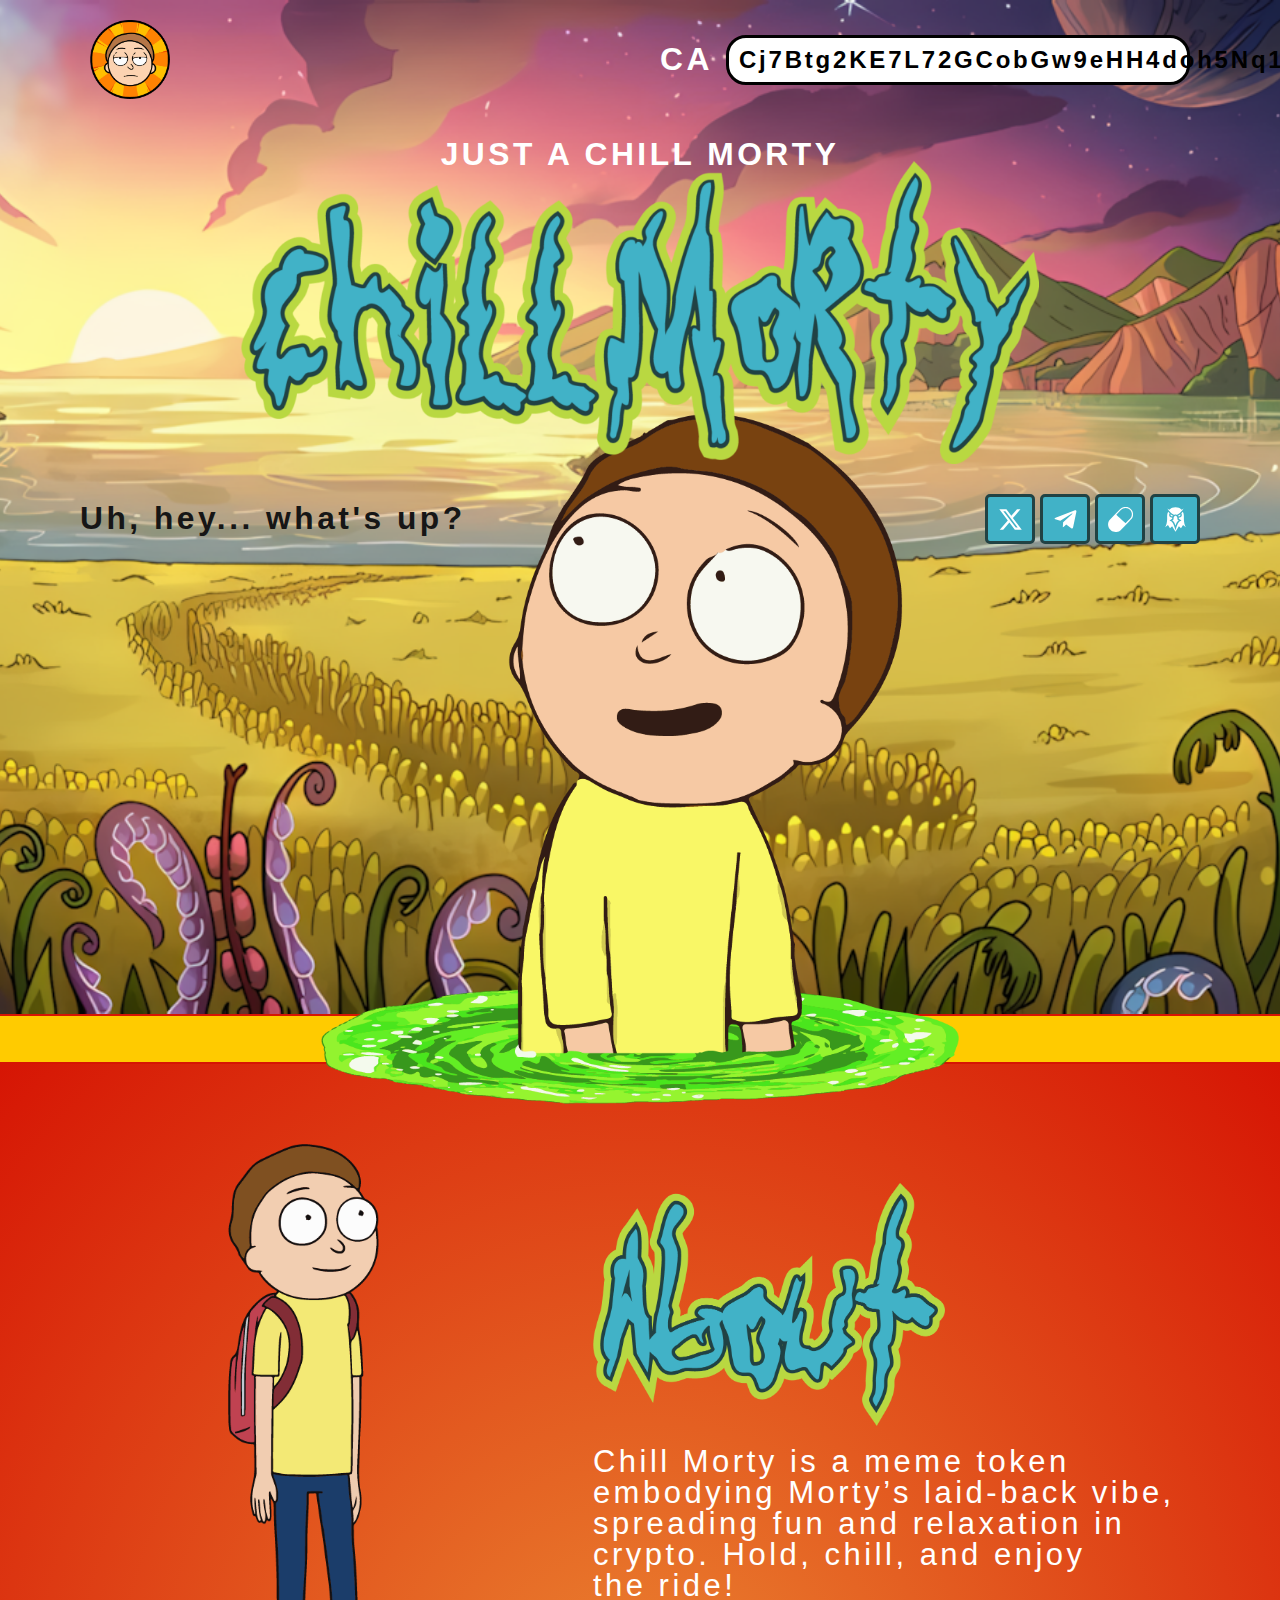
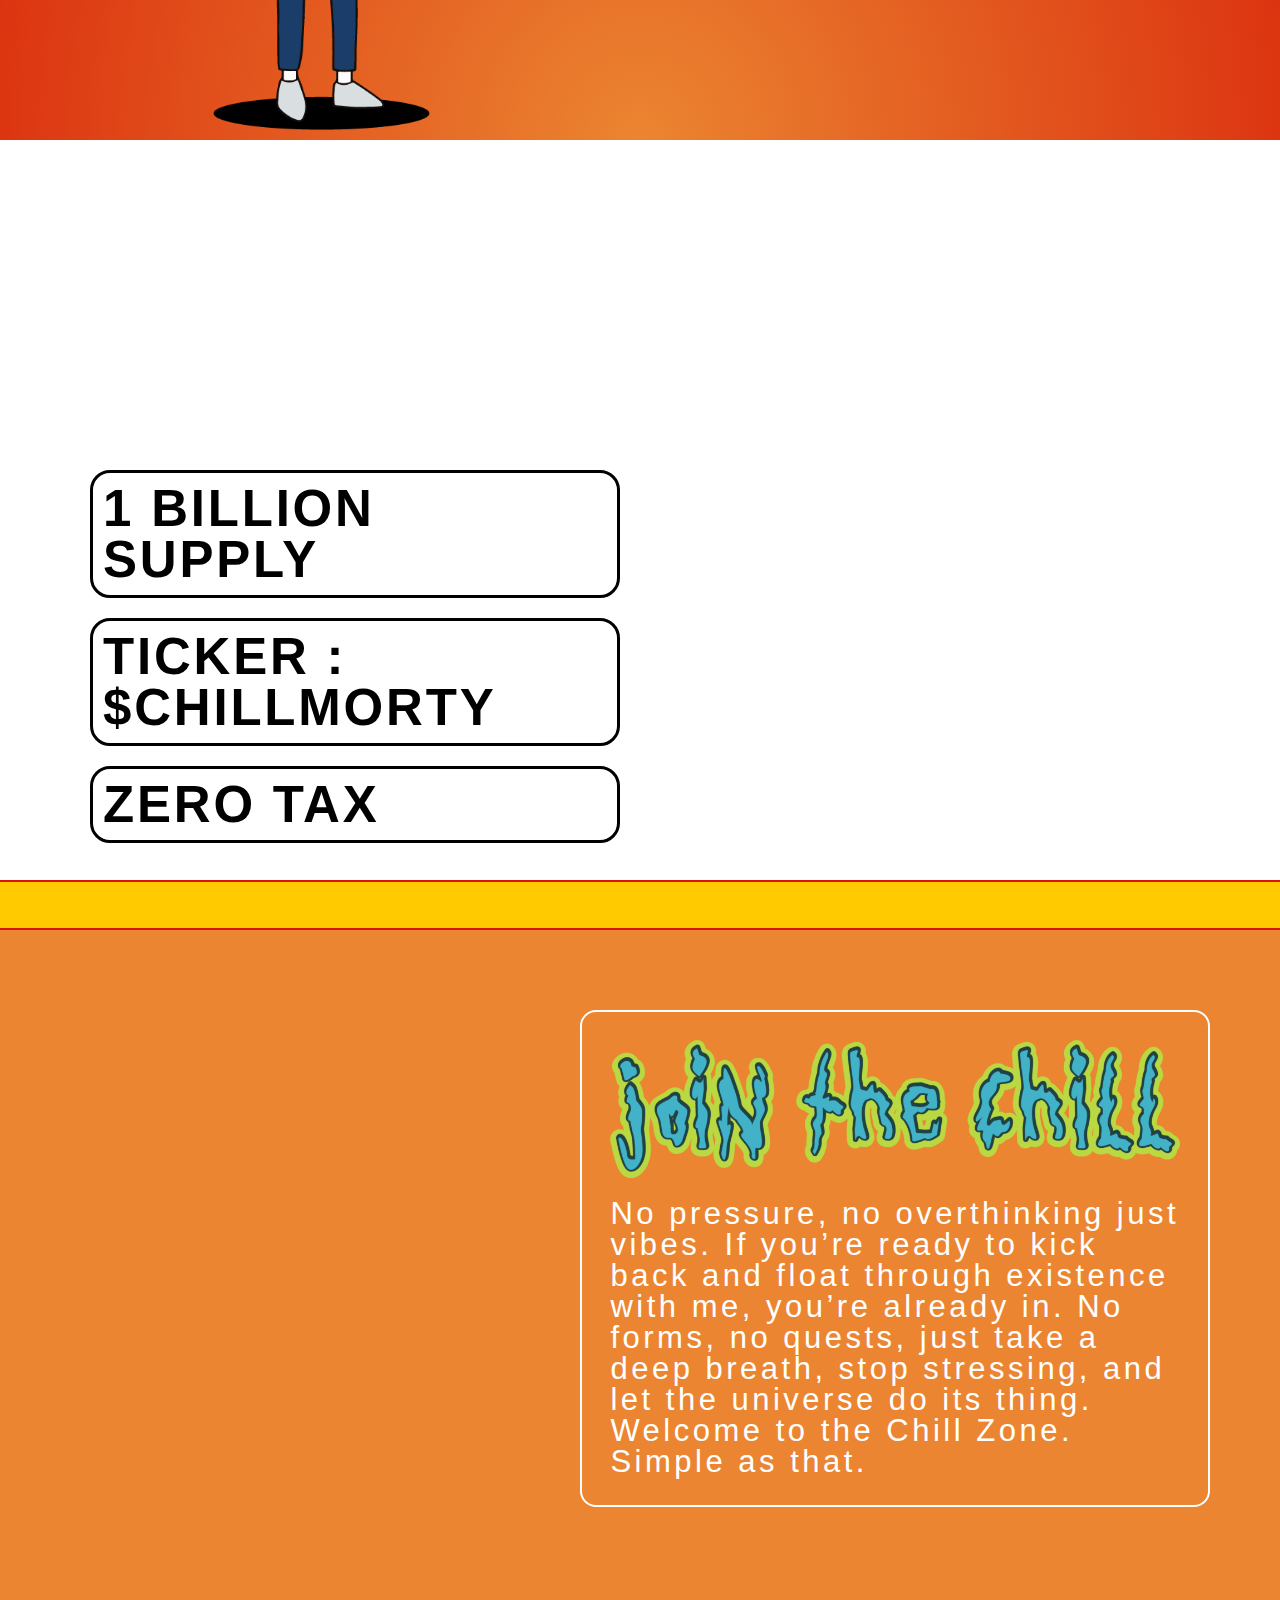
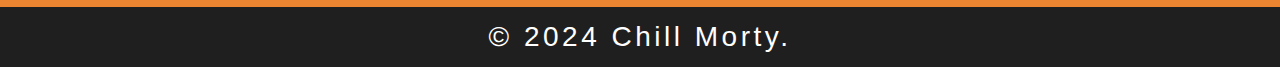
<file: index.html>
<!DOCTYPE html>
<html lang="en-US">
<head>
	<meta charset="UTF-8">
			<title>Chill Morty</title>
		<meta name="viewport" content="width=device-width, initial-scale=1" />
<meta name='robots' content='max-image-preview:large' />
	<style>img:is([sizes="auto" i], [sizes^="auto," i]) { contain-intrinsic-size: 3000px 1500px }</style>
	<title>Chill Morty</title>
<link rel="alternate" type="application/rss+xml" title="Chill Morty &raquo; Feed" href="index.php/feed/index.html" />
<link rel="alternate" type="application/rss+xml" title="Chill Morty &raquo; Comments Feed" href="index.php/comments/feed/index.html" />
<script>
window._wpemojiSettings = {"baseUrl":"https:\/\/s.w.org\/images\/core\/emoji\/15.0.3\/72x72\/","ext":".png","svgUrl":"https:\/\/s.w.org\/images\/core\/emoji\/15.0.3\/svg\/","svgExt":".svg","source":{"concatemoji":"https:\/\/chillmorty.fun\/wp-includes\/js\/wp-emoji-release.min.js?ver=6.7.1"}};
/*! This file is auto-generated */
!function(i,n){var o,s,e;function c(e){try{var t={supportTests:e,timestamp:(new Date).valueOf()};sessionStorage.setItem(o,JSON.stringify(t))}catch(e){}}function p(e,t,n){e.clearRect(0,0,e.canvas.width,e.canvas.height),e.fillText(t,0,0);var t=new Uint32Array(e.getImageData(0,0,e.canvas.width,e.canvas.height).data),r=(e.clearRect(0,0,e.canvas.width,e.canvas.height),e.fillText(n,0,0),new Uint32Array(e.getImageData(0,0,e.canvas.width,e.canvas.height).data));return t.every(function(e,t){return e===r[t]})}function u(e,t,n){switch(t){case"flag":return n(e,"\ud83c\udff3\ufe0f\u200d\u26a7\ufe0f","\ud83c\udff3\ufe0f\u200b\u26a7\ufe0f")?!1:!n(e,"\ud83c\uddfa\ud83c\uddf3","\ud83c\uddfa\u200b\ud83c\uddf3")&&!n(e,"\ud83c\udff4\udb40\udc67\udb40\udc62\udb40\udc65\udb40\udc6e\udb40\udc67\udb40\udc7f","\ud83c\udff4\u200b\udb40\udc67\u200b\udb40\udc62\u200b\udb40\udc65\u200b\udb40\udc6e\u200b\udb40\udc67\u200b\udb40\udc7f");case"emoji":return!n(e,"\ud83d\udc26\u200d\u2b1b","\ud83d\udc26\u200b\u2b1b")}return!1}function f(e,t,n){var r="undefined"!=typeof WorkerGlobalScope&&self instanceof WorkerGlobalScope?new OffscreenCanvas(300,150):i.createElement("canvas"),a=r.getContext("2d",{willReadFrequently:!0}),o=(a.textBaseline="top",a.font="600 32px Arial",{});return e.forEach(function(e){o[e]=t(a,e,n)}),o}function t(e){var t=i.createElement("script");t.src=e,t.defer=!0,i.head.appendChild(t)}"undefined"!=typeof Promise&&(o="wpEmojiSettingsSupports",s=["flag","emoji"],n.supports={everything:!0,everythingExceptFlag:!0},e=new Promise(function(e){i.addEventListener("DOMContentLoaded",e,{once:!0})}),new Promise(function(t){var n=function(){try{var e=JSON.parse(sessionStorage.getItem(o));if("object"==typeof e&&"number"==typeof e.timestamp&&(new Date).valueOf()<e.timestamp+604800&&"object"==typeof e.supportTests)return e.supportTests}catch(e){}return null}();if(!n){if("undefined"!=typeof Worker&&"undefined"!=typeof OffscreenCanvas&&"undefined"!=typeof URL&&URL.createObjectURL&&"undefined"!=typeof Blob)try{var e="postMessage("+f.toString()+"("+[JSON.stringify(s),u.toString(),p.toString()].join(",")+"));",r=new Blob([e],{type:"text/javascript"}),a=new Worker(URL.createObjectURL(r),{name:"wpTestEmojiSupports"});return void(a.onmessage=function(e){c(n=e.data),a.terminate(),t(n)})}catch(e){}c(n=f(s,u,p))}t(n)}).then(function(e){for(var t in e)n.supports[t]=e[t],n.supports.everything=n.supports.everything&&n.supports[t],"flag"!==t&&(n.supports.everythingExceptFlag=n.supports.everythingExceptFlag&&n.supports[t]);n.supports.everythingExceptFlag=n.supports.everythingExceptFlag&&!n.supports.flag,n.DOMReady=!1,n.readyCallback=function(){n.DOMReady=!0}}).then(function(){return e}).then(function(){var e;n.supports.everything||(n.readyCallback(),(e=n.source||{}).concatemoji?t(e.concatemoji):e.wpemoji&&e.twemoji&&(t(e.twemoji),t(e.wpemoji)))}))}((window,document),window._wpemojiSettings);
</script>
<style id='wp-emoji-styles-inline-css'>

	img.wp-smiley, img.emoji {
		display: inline !important;
		border: none !important;
		box-shadow: none !important;
		height: 1em !important;
		width: 1em !important;
		margin: 0 0.07em !important;
		vertical-align: -0.1em !important;
		background: none !important;
		padding: 0 !important;
	}
</style>
<style id='wp-block-library-inline-css'>
:root{--wp-admin-theme-color:#007cba;--wp-admin-theme-color--rgb:0,124,186;--wp-admin-theme-color-darker-10:#006ba1;--wp-admin-theme-color-darker-10--rgb:0,107,161;--wp-admin-theme-color-darker-20:#005a87;--wp-admin-theme-color-darker-20--rgb:0,90,135;--wp-admin-border-width-focus:2px;--wp-block-synced-color:#7a00df;--wp-block-synced-color--rgb:122,0,223;--wp-bound-block-color:var(--wp-block-synced-color)}@media (min-resolution:192dpi){:root{--wp-admin-border-width-focus:1.5px}}.wp-element-button{cursor:pointer}:root{--wp--preset--font-size--normal:16px;--wp--preset--font-size--huge:42px}:root .has-very-light-gray-background-color{background-color:#eee}:root .has-very-dark-gray-background-color{background-color:#313131}:root .has-very-light-gray-color{color:#eee}:root .has-very-dark-gray-color{color:#313131}:root .has-vivid-green-cyan-to-vivid-cyan-blue-gradient-background{background:linear-gradient(135deg,#00d084,#0693e3)}:root .has-purple-crush-gradient-background{background:linear-gradient(135deg,#34e2e4,#4721fb 50%,#ab1dfe)}:root .has-hazy-dawn-gradient-background{background:linear-gradient(135deg,#faaca8,#dad0ec)}:root .has-subdued-olive-gradient-background{background:linear-gradient(135deg,#fafae1,#67a671)}:root .has-atomic-cream-gradient-background{background:linear-gradient(135deg,#fdd79a,#004a59)}:root .has-nightshade-gradient-background{background:linear-gradient(135deg,#330968,#31cdcf)}:root .has-midnight-gradient-background{background:linear-gradient(135deg,#020381,#2874fc)}.has-regular-font-size{font-size:1em}.has-larger-font-size{font-size:2.625em}.has-normal-font-size{font-size:var(--wp--preset--font-size--normal)}.has-huge-font-size{font-size:var(--wp--preset--font-size--huge)}.has-text-align-center{text-align:center}.has-text-align-left{text-align:left}.has-text-align-right{text-align:right}#end-resizable-editor-section{display:none}.aligncenter{clear:both}.items-justified-left{justify-content:flex-start}.items-justified-center{justify-content:center}.items-justified-right{justify-content:flex-end}.items-justified-space-between{justify-content:space-between}.screen-reader-text{border:0;clip:rect(1px,1px,1px,1px);clip-path:inset(50%);height:1px;margin:-1px;overflow:hidden;padding:0;position:absolute;width:1px;word-wrap:normal!important}.screen-reader-text:focus{background-color:#ddd;clip:auto!important;clip-path:none;color:#444;display:block;font-size:1em;height:auto;left:5px;line-height:normal;padding:15px 23px 14px;text-decoration:none;top:5px;width:auto;z-index:100000}html :where(.has-border-color){border-style:solid}html :where([style*=border-top-color]){border-top-style:solid}html :where([style*=border-right-color]){border-right-style:solid}html :where([style*=border-bottom-color]){border-bottom-style:solid}html :where([style*=border-left-color]){border-left-style:solid}html :where([style*=border-width]){border-style:solid}html :where([style*=border-top-width]){border-top-style:solid}html :where([style*=border-right-width]){border-right-style:solid}html :where([style*=border-bottom-width]){border-bottom-style:solid}html :where([style*=border-left-width]){border-left-style:solid}html :where(img[class*=wp-image-]){height:auto;max-width:100%}:where(figure){margin:0 0 1em}html :where(.is-position-sticky){--wp-admin--admin-bar--position-offset:var(--wp-admin--admin-bar--height,0px)}@media screen and (max-width:600px){html :where(.is-position-sticky){--wp-admin--admin-bar--position-offset:0px}}
</style>
<style id='global-styles-inline-css'>
:root{--wp--preset--aspect-ratio--square: 1;--wp--preset--aspect-ratio--4-3: 4/3;--wp--preset--aspect-ratio--3-4: 3/4;--wp--preset--aspect-ratio--3-2: 3/2;--wp--preset--aspect-ratio--2-3: 2/3;--wp--preset--aspect-ratio--16-9: 16/9;--wp--preset--aspect-ratio--9-16: 9/16;--wp--preset--color--black: #000000;--wp--preset--color--cyan-bluish-gray: #abb8c3;--wp--preset--color--white: #ffffff;--wp--preset--color--pale-pink: #f78da7;--wp--preset--color--vivid-red: #cf2e2e;--wp--preset--color--luminous-vivid-orange: #ff6900;--wp--preset--color--luminous-vivid-amber: #fcb900;--wp--preset--color--light-green-cyan: #7bdcb5;--wp--preset--color--vivid-green-cyan: #00d084;--wp--preset--color--pale-cyan-blue: #8ed1fc;--wp--preset--color--vivid-cyan-blue: #0693e3;--wp--preset--color--vivid-purple: #9b51e0;--wp--preset--color--base: #FFFFFF;--wp--preset--color--contrast: #111111;--wp--preset--color--accent-1: #FFEE58;--wp--preset--color--accent-2: #F6CFF4;--wp--preset--color--accent-3: #503AA8;--wp--preset--color--accent-4: #686868;--wp--preset--color--accent-5: #FBFAF3;--wp--preset--color--accent-6: color-mix(in srgb, currentColor 20%, transparent);--wp--preset--gradient--vivid-cyan-blue-to-vivid-purple: linear-gradient(135deg,rgba(6,147,227,1) 0%,rgb(155,81,224) 100%);--wp--preset--gradient--light-green-cyan-to-vivid-green-cyan: linear-gradient(135deg,rgb(122,220,180) 0%,rgb(0,208,130) 100%);--wp--preset--gradient--luminous-vivid-amber-to-luminous-vivid-orange: linear-gradient(135deg,rgba(252,185,0,1) 0%,rgba(255,105,0,1) 100%);--wp--preset--gradient--luminous-vivid-orange-to-vivid-red: linear-gradient(135deg,rgba(255,105,0,1) 0%,rgb(207,46,46) 100%);--wp--preset--gradient--very-light-gray-to-cyan-bluish-gray: linear-gradient(135deg,rgb(238,238,238) 0%,rgb(169,184,195) 100%);--wp--preset--gradient--cool-to-warm-spectrum: linear-gradient(135deg,rgb(74,234,220) 0%,rgb(151,120,209) 20%,rgb(207,42,186) 40%,rgb(238,44,130) 60%,rgb(251,105,98) 80%,rgb(254,248,76) 100%);--wp--preset--gradient--blush-light-purple: linear-gradient(135deg,rgb(255,206,236) 0%,rgb(152,150,240) 100%);--wp--preset--gradient--blush-bordeaux: linear-gradient(135deg,rgb(254,205,165) 0%,rgb(254,45,45) 50%,rgb(107,0,62) 100%);--wp--preset--gradient--luminous-dusk: linear-gradient(135deg,rgb(255,203,112) 0%,rgb(199,81,192) 50%,rgb(65,88,208) 100%);--wp--preset--gradient--pale-ocean: linear-gradient(135deg,rgb(255,245,203) 0%,rgb(182,227,212) 50%,rgb(51,167,181) 100%);--wp--preset--gradient--electric-grass: linear-gradient(135deg,rgb(202,248,128) 0%,rgb(113,206,126) 100%);--wp--preset--gradient--midnight: linear-gradient(135deg,rgb(2,3,129) 0%,rgb(40,116,252) 100%);--wp--preset--font-size--small: 0.875rem;--wp--preset--font-size--medium: clamp(1rem, 1rem + ((1vw - 0.2rem) * 0.196), 1.125rem);--wp--preset--font-size--large: clamp(1.125rem, 1.125rem + ((1vw - 0.2rem) * 0.392), 1.375rem);--wp--preset--font-size--x-large: clamp(1.75rem, 1.75rem + ((1vw - 0.2rem) * 0.392), 2rem);--wp--preset--font-size--xx-large: clamp(2.15rem, 2.15rem + ((1vw - 0.2rem) * 1.333), 3rem);--wp--preset--font-family--manrope: Manrope, sans-serif;--wp--preset--font-family--fira-code: "Fira Code", monospace;--wp--preset--spacing--20: 10px;--wp--preset--spacing--30: 20px;--wp--preset--spacing--40: 30px;--wp--preset--spacing--50: clamp(30px, 5vw, 50px);--wp--preset--spacing--60: clamp(30px, 7vw, 70px);--wp--preset--spacing--70: clamp(50px, 7vw, 90px);--wp--preset--spacing--80: clamp(70px, 10vw, 140px);--wp--preset--shadow--natural: 6px 6px 9px rgba(0, 0, 0, 0.2);--wp--preset--shadow--deep: 12px 12px 50px rgba(0, 0, 0, 0.4);--wp--preset--shadow--sharp: 6px 6px 0px rgba(0, 0, 0, 0.2);--wp--preset--shadow--outlined: 6px 6px 0px -3px rgba(255, 255, 255, 1), 6px 6px rgba(0, 0, 0, 1);--wp--preset--shadow--crisp: 6px 6px 0px rgba(0, 0, 0, 1);}:root { --wp--style--global--content-size: 645px;--wp--style--global--wide-size: 1340px; }:where(body) { margin: 0; }.wp-site-blocks { padding-top: var(--wp--style--root--padding-top); padding-bottom: var(--wp--style--root--padding-bottom); }.has-global-padding { padding-right: var(--wp--style--root--padding-right); padding-left: var(--wp--style--root--padding-left); }.has-global-padding > .alignfull { margin-right: calc(var(--wp--style--root--padding-right) * -1); margin-left: calc(var(--wp--style--root--padding-left) * -1); }.has-global-padding :where(:not(.alignfull.is-layout-flow) > .has-global-padding:not(.wp-block-block, .alignfull)) { padding-right: 0; padding-left: 0; }.has-global-padding :where(:not(.alignfull.is-layout-flow) > .has-global-padding:not(.wp-block-block, .alignfull)) > .alignfull { margin-left: 0; margin-right: 0; }.wp-site-blocks > .alignleft { float: left; margin-right: 2em; }.wp-site-blocks > .alignright { float: right; margin-left: 2em; }.wp-site-blocks > .aligncenter { justify-content: center; margin-left: auto; margin-right: auto; }:where(.wp-site-blocks) > * { margin-block-start: 1.2rem; margin-block-end: 0; }:where(.wp-site-blocks) > :first-child { margin-block-start: 0; }:where(.wp-site-blocks) > :last-child { margin-block-end: 0; }:root { --wp--style--block-gap: 1.2rem; }:root :where(.is-layout-flow) > :first-child{margin-block-start: 0;}:root :where(.is-layout-flow) > :last-child{margin-block-end: 0;}:root :where(.is-layout-flow) > *{margin-block-start: 1.2rem;margin-block-end: 0;}:root :where(.is-layout-constrained) > :first-child{margin-block-start: 0;}:root :where(.is-layout-constrained) > :last-child{margin-block-end: 0;}:root :where(.is-layout-constrained) > *{margin-block-start: 1.2rem;margin-block-end: 0;}:root :where(.is-layout-flex){gap: 1.2rem;}:root :where(.is-layout-grid){gap: 1.2rem;}.is-layout-flow > .alignleft{float: left;margin-inline-start: 0;margin-inline-end: 2em;}.is-layout-flow > .alignright{float: right;margin-inline-start: 2em;margin-inline-end: 0;}.is-layout-flow > .aligncenter{margin-left: auto !important;margin-right: auto !important;}.is-layout-constrained > .alignleft{float: left;margin-inline-start: 0;margin-inline-end: 2em;}.is-layout-constrained > .alignright{float: right;margin-inline-start: 2em;margin-inline-end: 0;}.is-layout-constrained > .aligncenter{margin-left: auto !important;margin-right: auto !important;}.is-layout-constrained > :where(:not(.alignleft):not(.alignright):not(.alignfull)){max-width: var(--wp--style--global--content-size);margin-left: auto !important;margin-right: auto !important;}.is-layout-constrained > .alignwide{max-width: var(--wp--style--global--wide-size);}body .is-layout-flex{display: flex;}.is-layout-flex{flex-wrap: wrap;align-items: center;}.is-layout-flex > :is(*, div){margin: 0;}body .is-layout-grid{display: grid;}.is-layout-grid > :is(*, div){margin: 0;}body{background-color: var(--wp--preset--color--base);color: var(--wp--preset--color--contrast);font-family: var(--wp--preset--font-family--manrope);font-size: var(--wp--preset--font-size--large);font-weight: 300;letter-spacing: -0.1px;line-height: 1.4;--wp--style--root--padding-top: 0px;--wp--style--root--padding-right: var(--wp--preset--spacing--50);--wp--style--root--padding-bottom: 0px;--wp--style--root--padding-left: var(--wp--preset--spacing--50);}a:where(:not(.wp-element-button)){color: currentColor;text-decoration: underline;}:root :where(a:where(:not(.wp-element-button)):hover){text-decoration: none;}h1, h2, h3, h4, h5, h6{font-weight: 400;letter-spacing: -0.1px;line-height: 1.125;}h1{font-size: var(--wp--preset--font-size--xx-large);}h2{font-size: var(--wp--preset--font-size--x-large);}h3{font-size: var(--wp--preset--font-size--large);}h4{font-size: var(--wp--preset--font-size--medium);}h5{font-size: var(--wp--preset--font-size--small);letter-spacing: 0.5px;}h6{font-size: var(--wp--preset--font-size--small);font-weight: 700;letter-spacing: 1.4px;text-transform: uppercase;}:root :where(.wp-element-button, .wp-block-button__link){background-color: var(--wp--preset--color--contrast);border-width: 0;color: var(--wp--preset--color--base);font-family: inherit;font-size: var(--wp--preset--font-size--medium);line-height: inherit;padding-top: 1rem;padding-right: 2.25rem;padding-bottom: 1rem;padding-left: 2.25rem;text-decoration: none;}:root :where(.wp-element-button:hover, .wp-block-button__link:hover){background-color: color-mix(in srgb, var(--wp--preset--color--contrast) 85%, transparent);border-color: transparent;color: var(--wp--preset--color--base);}:root :where(.wp-element-button:focus, .wp-block-button__link:focus){outline-color: var(--wp--preset--color--accent-4);outline-offset: 2px;}:root :where(.wp-element-caption, .wp-block-audio figcaption, .wp-block-embed figcaption, .wp-block-gallery figcaption, .wp-block-image figcaption, .wp-block-table figcaption, .wp-block-video figcaption){font-size: var(--wp--preset--font-size--small);line-height: 1.4;}.has-black-color{color: var(--wp--preset--color--black) !important;}.has-cyan-bluish-gray-color{color: var(--wp--preset--color--cyan-bluish-gray) !important;}.has-white-color{color: var(--wp--preset--color--white) !important;}.has-pale-pink-color{color: var(--wp--preset--color--pale-pink) !important;}.has-vivid-red-color{color: var(--wp--preset--color--vivid-red) !important;}.has-luminous-vivid-orange-color{color: var(--wp--preset--color--luminous-vivid-orange) !important;}.has-luminous-vivid-amber-color{color: var(--wp--preset--color--luminous-vivid-amber) !important;}.has-light-green-cyan-color{color: var(--wp--preset--color--light-green-cyan) !important;}.has-vivid-green-cyan-color{color: var(--wp--preset--color--vivid-green-cyan) !important;}.has-pale-cyan-blue-color{color: var(--wp--preset--color--pale-cyan-blue) !important;}.has-vivid-cyan-blue-color{color: var(--wp--preset--color--vivid-cyan-blue) !important;}.has-vivid-purple-color{color: var(--wp--preset--color--vivid-purple) !important;}.has-base-color{color: var(--wp--preset--color--base) !important;}.has-contrast-color{color: var(--wp--preset--color--contrast) !important;}.has-accent-1-color{color: var(--wp--preset--color--accent-1) !important;}.has-accent-2-color{color: var(--wp--preset--color--accent-2) !important;}.has-accent-3-color{color: var(--wp--preset--color--accent-3) !important;}.has-accent-4-color{color: var(--wp--preset--color--accent-4) !important;}.has-accent-5-color{color: var(--wp--preset--color--accent-5) !important;}.has-accent-6-color{color: var(--wp--preset--color--accent-6) !important;}.has-black-background-color{background-color: var(--wp--preset--color--black) !important;}.has-cyan-bluish-gray-background-color{background-color: var(--wp--preset--color--cyan-bluish-gray) !important;}.has-white-background-color{background-color: var(--wp--preset--color--white) !important;}.has-pale-pink-background-color{background-color: var(--wp--preset--color--pale-pink) !important;}.has-vivid-red-background-color{background-color: var(--wp--preset--color--vivid-red) !important;}.has-luminous-vivid-orange-background-color{background-color: var(--wp--preset--color--luminous-vivid-orange) !important;}.has-luminous-vivid-amber-background-color{background-color: var(--wp--preset--color--luminous-vivid-amber) !important;}.has-light-green-cyan-background-color{background-color: var(--wp--preset--color--light-green-cyan) !important;}.has-vivid-green-cyan-background-color{background-color: var(--wp--preset--color--vivid-green-cyan) !important;}.has-pale-cyan-blue-background-color{background-color: var(--wp--preset--color--pale-cyan-blue) !important;}.has-vivid-cyan-blue-background-color{background-color: var(--wp--preset--color--vivid-cyan-blue) !important;}.has-vivid-purple-background-color{background-color: var(--wp--preset--color--vivid-purple) !important;}.has-base-background-color{background-color: var(--wp--preset--color--base) !important;}.has-contrast-background-color{background-color: var(--wp--preset--color--contrast) !important;}.has-accent-1-background-color{background-color: var(--wp--preset--color--accent-1) !important;}.has-accent-2-background-color{background-color: var(--wp--preset--color--accent-2) !important;}.has-accent-3-background-color{background-color: var(--wp--preset--color--accent-3) !important;}.has-accent-4-background-color{background-color: var(--wp--preset--color--accent-4) !important;}.has-accent-5-background-color{background-color: var(--wp--preset--color--accent-5) !important;}.has-accent-6-background-color{background-color: var(--wp--preset--color--accent-6) !important;}.has-black-border-color{border-color: var(--wp--preset--color--black) !important;}.has-cyan-bluish-gray-border-color{border-color: var(--wp--preset--color--cyan-bluish-gray) !important;}.has-white-border-color{border-color: var(--wp--preset--color--white) !important;}.has-pale-pink-border-color{border-color: var(--wp--preset--color--pale-pink) !important;}.has-vivid-red-border-color{border-color: var(--wp--preset--color--vivid-red) !important;}.has-luminous-vivid-orange-border-color{border-color: var(--wp--preset--color--luminous-vivid-orange) !important;}.has-luminous-vivid-amber-border-color{border-color: var(--wp--preset--color--luminous-vivid-amber) !important;}.has-light-green-cyan-border-color{border-color: var(--wp--preset--color--light-green-cyan) !important;}.has-vivid-green-cyan-border-color{border-color: var(--wp--preset--color--vivid-green-cyan) !important;}.has-pale-cyan-blue-border-color{border-color: var(--wp--preset--color--pale-cyan-blue) !important;}.has-vivid-cyan-blue-border-color{border-color: var(--wp--preset--color--vivid-cyan-blue) !important;}.has-vivid-purple-border-color{border-color: var(--wp--preset--color--vivid-purple) !important;}.has-base-border-color{border-color: var(--wp--preset--color--base) !important;}.has-contrast-border-color{border-color: var(--wp--preset--color--contrast) !important;}.has-accent-1-border-color{border-color: var(--wp--preset--color--accent-1) !important;}.has-accent-2-border-color{border-color: var(--wp--preset--color--accent-2) !important;}.has-accent-3-border-color{border-color: var(--wp--preset--color--accent-3) !important;}.has-accent-4-border-color{border-color: var(--wp--preset--color--accent-4) !important;}.has-accent-5-border-color{border-color: var(--wp--preset--color--accent-5) !important;}.has-accent-6-border-color{border-color: var(--wp--preset--color--accent-6) !important;}.has-vivid-cyan-blue-to-vivid-purple-gradient-background{background: var(--wp--preset--gradient--vivid-cyan-blue-to-vivid-purple) !important;}.has-light-green-cyan-to-vivid-green-cyan-gradient-background{background: var(--wp--preset--gradient--light-green-cyan-to-vivid-green-cyan) !important;}.has-luminous-vivid-amber-to-luminous-vivid-orange-gradient-background{background: var(--wp--preset--gradient--luminous-vivid-amber-to-luminous-vivid-orange) !important;}.has-luminous-vivid-orange-to-vivid-red-gradient-background{background: var(--wp--preset--gradient--luminous-vivid-orange-to-vivid-red) !important;}.has-very-light-gray-to-cyan-bluish-gray-gradient-background{background: var(--wp--preset--gradient--very-light-gray-to-cyan-bluish-gray) !important;}.has-cool-to-warm-spectrum-gradient-background{background: var(--wp--preset--gradient--cool-to-warm-spectrum) !important;}.has-blush-light-purple-gradient-background{background: var(--wp--preset--gradient--blush-light-purple) !important;}.has-blush-bordeaux-gradient-background{background: var(--wp--preset--gradient--blush-bordeaux) !important;}.has-luminous-dusk-gradient-background{background: var(--wp--preset--gradient--luminous-dusk) !important;}.has-pale-ocean-gradient-background{background: var(--wp--preset--gradient--pale-ocean) !important;}.has-electric-grass-gradient-background{background: var(--wp--preset--gradient--electric-grass) !important;}.has-midnight-gradient-background{background: var(--wp--preset--gradient--midnight) !important;}.has-small-font-size{font-size: var(--wp--preset--font-size--small) !important;}.has-medium-font-size{font-size: var(--wp--preset--font-size--medium) !important;}.has-large-font-size{font-size: var(--wp--preset--font-size--large) !important;}.has-x-large-font-size{font-size: var(--wp--preset--font-size--x-large) !important;}.has-xx-large-font-size{font-size: var(--wp--preset--font-size--xx-large) !important;}.has-manrope-font-family{font-family: var(--wp--preset--font-family--manrope) !important;}.has-fira-code-font-family{font-family: var(--wp--preset--font-family--fira-code) !important;}
</style>
<style id='wp-block-template-skip-link-inline-css'>

		.skip-link.screen-reader-text {
			border: 0;
			clip: rect(1px,1px,1px,1px);
			clip-path: inset(50%);
			height: 1px;
			margin: -1px;
			overflow: hidden;
			padding: 0;
			position: absolute !important;
			width: 1px;
			word-wrap: normal !important;
		}

		.skip-link.screen-reader-text:focus {
			background-color: #eee;
			clip: auto !important;
			clip-path: none;
			color: #444;
			display: block;
			font-size: 1em;
			height: auto;
			left: 5px;
			line-height: normal;
			padding: 15px 23px 14px;
			text-decoration: none;
			top: 5px;
			width: auto;
			z-index: 100000;
		}
</style>
<link rel='stylesheet' id='twentytwentyfive-style-css' href='wp-content/themes/twentytwentyfive/style.css%3Fver=1.0.css' media='all' />
<link rel='stylesheet' id='elementor-frontend-css' href='wp-content/plugins/elementor/assets/css/frontend-lite.min.css%3Fver=3.23.4.css' media='all' />
<link rel='stylesheet' id='swiper-css' href='wp-content/plugins/elementor/assets/lib/swiper/v8/css/swiper.min.css%3Fver=8.4.5.css' media='all' />
<link rel='stylesheet' id='elementor-post-7-css' href='wp-content/uploads/elementor/css/post-7.css%3Fver=1733039570.css' media='all' />
<link rel='stylesheet' id='elementor-pro-css' href='wp-content/plugins/elementor-pro/assets/css/frontend-lite.min.css%3Fver=3.23.3.css' media='all' />
<link rel='stylesheet' id='elementor-global-css' href='wp-content/uploads/elementor/css/global.css%3Fver=1733039586.css' media='all' />
<link rel='stylesheet' id='elementor-post-8-css' href='wp-content/uploads/elementor/css/post-8.css%3Fver=1733052111.css' media='all' />
<link rel='stylesheet' id='google-fonts-1-css' href='https://fonts.googleapis.com/css?family=Roboto%3A100%2C100italic%2C200%2C200italic%2C300%2C300italic%2C400%2C400italic%2C500%2C500italic%2C600%2C600italic%2C700%2C700italic%2C800%2C800italic%2C900%2C900italic%7CRoboto+Slab%3A100%2C100italic%2C200%2C200italic%2C300%2C300italic%2C400%2C400italic%2C500%2C500italic%2C600%2C600italic%2C700%2C700italic%2C800%2C800italic%2C900%2C900italic%7CJust+Another+Hand%3A100%2C100italic%2C200%2C200italic%2C300%2C300italic%2C400%2C400italic%2C500%2C500italic%2C600%2C600italic%2C700%2C700italic%2C800%2C800italic%2C900%2C900italic&#038;display=swap&#038;ver=6.7.1' media='all' />
<link rel="preconnect" href="https://fonts.gstatic.com/" crossorigin><link rel="https://api.w.org/" href="index.php/wp-json/index.html" /><link rel="alternate" title="JSON" type="application/json" href="index.php/wp-json/wp/v2/pages/8" /><link rel="EditURI" type="application/rsd+xml" title="RSD" href="xmlrpc.php%3Frsd" />
<meta name="generator" content="WordPress 6.7.1" />
<link rel="canonical" href="index.html" />
<link rel='shortlink' href='index.html' />
<link rel="alternate" title="oEmbed (JSON)" type="application/json+oembed" href="index.php/wp-json/oembed/1.0/embed%3Furl=https:%252F%252Fchillmorty.fun%252F" />
<link rel="alternate" title="oEmbed (XML)" type="text/xml+oembed" href="index.php/wp-json/oembed/1.0/embed%3Furl=https:%252F%252Fchillmorty.fun%252F&amp;format=xml" />
<meta name="generator" content="Elementor 3.23.4; features: e_optimized_css_loading, e_font_icon_svg, additional_custom_breakpoints, e_optimized_control_loading, e_lazyload, e_element_cache; settings: css_print_method-external, google_font-enabled, font_display-swap">
			<style>
				.e-con.e-parent:nth-of-type(n+4):not(.e-lazyloaded):not(.e-no-lazyload),
				.e-con.e-parent:nth-of-type(n+4):not(.e-lazyloaded):not(.e-no-lazyload) * {
					background-image: none !important;
				}
				@media screen and (max-height: 1024px) {
					.e-con.e-parent:nth-of-type(n+3):not(.e-lazyloaded):not(.e-no-lazyload),
					.e-con.e-parent:nth-of-type(n+3):not(.e-lazyloaded):not(.e-no-lazyload) * {
						background-image: none !important;
					}
				}
				@media screen and (max-height: 640px) {
					.e-con.e-parent:nth-of-type(n+2):not(.e-lazyloaded):not(.e-no-lazyload),
					.e-con.e-parent:nth-of-type(n+2):not(.e-lazyloaded):not(.e-no-lazyload) * {
						background-image: none !important;
					}
				}
			</style>
			<style class='wp-fonts-local'>
@font-face{font-family:Manrope;font-style:normal;font-weight:200 800;font-display:fallback;src:url('wp-content/themes/twentytwentyfive/assets/fonts/manrope/Manrope-VariableFont_wght.woff2') format('woff2');}
@font-face{font-family:"Fira Code";font-style:normal;font-weight:300 700;font-display:fallback;src:url('wp-content/themes/twentytwentyfive/assets/fonts/fira-code/FiraCode-VariableFont_wght.woff2') format('woff2');}
</style>
<link rel="icon" href="wp-content/uploads/2024/11/CHILL-MORTY-ICON-DEX-FIX-02-150x150.png" sizes="32x32" />
<link rel="icon" href="wp-content/uploads/2024/11/CHILL-MORTY-ICON-DEX-FIX-02.png" sizes="192x192" />
<link rel="apple-touch-icon" href="wp-content/uploads/2024/11/CHILL-MORTY-ICON-DEX-FIX-02.png" />
<meta name="msapplication-TileImage" content="https://chillmorty.fun/wp-content/uploads/2024/11/CHILL-MORTY-ICON-DEX-FIX-02.png" />
	<meta name="viewport" content="width=device-width, initial-scale=1.0, viewport-fit=cover" /></head>
<body class="home page-template page-template-elementor_canvas page page-id-8 wp-embed-responsive elementor-default elementor-template-canvas elementor-kit-7 elementor-page elementor-page-8">
			<div data-elementor-type="wp-post" data-elementor-id="8" class="elementor elementor-8" data-elementor-post-type="page">
				<div class="elementor-element elementor-element-64a107a e-flex e-con-boxed e-con e-parent" data-id="64a107a" data-element_type="container" data-settings="{&quot;background_background&quot;:&quot;classic&quot;}">
					<div class="e-con-inner">
		<div class="elementor-element elementor-element-7b03ff8 e-con-full e-grid e-con e-child" data-id="7b03ff8" data-element_type="container">
		<div class="elementor-element elementor-element-835cc4e e-con-full e-flex e-con e-child" data-id="835cc4e" data-element_type="container">
				<div class="elementor-element elementor-element-736388b elementor-widget elementor-widget-image" data-id="736388b" data-element_type="widget" data-widget_type="image.default">
				<div class="elementor-widget-container">
			<style>/*! elementor - v3.23.0 - 05-08-2024 */
.elementor-widget-image{text-align:center}.elementor-widget-image a{display:inline-block}.elementor-widget-image a img[src$=".svg"]{width:48px}.elementor-widget-image img{vertical-align:middle;display:inline-block}</style>										<img fetchpriority="high" decoding="async" width="258" height="257" src="wp-content/uploads/2024/11/Asset-18.png" class="attachment-large size-large wp-image-15" alt="" srcset="wp-content/uploads/2024/11/Asset-18.png 258w, wp-content/uploads/2024/11/Asset-18-150x150.png 150w" sizes="(max-width: 258px) 100vw, 258px" />													</div>
				</div>
				</div>
		<div class="elementor-element elementor-element-7335ce5 e-con-full e-flex e-con e-child" data-id="7335ce5" data-element_type="container">
				<div class="elementor-element elementor-element-a1eabdb elementor-widget elementor-widget-heading" data-id="a1eabdb" data-element_type="widget" data-widget_type="heading.default">
				<div class="elementor-widget-container">
			<style>/*! elementor - v3.23.0 - 05-08-2024 */
.elementor-heading-title{padding:0;margin:0;line-height:1}.elementor-widget-heading .elementor-heading-title[class*=elementor-size-]>a{color:inherit;font-size:inherit;line-height:inherit}.elementor-widget-heading .elementor-heading-title.elementor-size-small{font-size:15px}.elementor-widget-heading .elementor-heading-title.elementor-size-medium{font-size:19px}.elementor-widget-heading .elementor-heading-title.elementor-size-large{font-size:29px}.elementor-widget-heading .elementor-heading-title.elementor-size-xl{font-size:39px}.elementor-widget-heading .elementor-heading-title.elementor-size-xxl{font-size:59px}</style><h2 class="elementor-heading-title elementor-size-default">CA</h2>		</div>
				</div>
		<div class="elementor-element elementor-element-9c0810d e-con-full e-flex e-con e-child" data-id="9c0810d" data-element_type="container" data-settings="{&quot;background_background&quot;:&quot;classic&quot;}">
				<div class="elementor-element elementor-element-c2c3391 elementor-widget elementor-widget-heading" data-id="c2c3391" data-element_type="widget" data-widget_type="heading.default">
				<div class="elementor-widget-container">
			<h2 class="elementor-heading-title elementor-size-default">Cj7Btg2KE7L72GCobGw9eHH4doh5Nq1VbGMEwuc2pump</h2>		</div>
				</div>
				</div>
				</div>
				</div>
		<div class="elementor-element elementor-element-7a1fc72 e-con-full e-flex e-con e-child" data-id="7a1fc72" data-element_type="container">
				<div class="elementor-element elementor-element-5977923 elementor-widget elementor-widget-heading" data-id="5977923" data-element_type="widget" data-widget_type="heading.default">
				<div class="elementor-widget-container">
			<h2 class="elementor-heading-title elementor-size-default">JUST A CHILL MORTY</h2>		</div>
				</div>
				<div class="elementor-element elementor-element-050345e elementor-widget elementor-widget-image" data-id="050345e" data-element_type="widget" data-widget_type="image.default">
				<div class="elementor-widget-container">
													<img decoding="async" width="1024" height="389" src="wp-content/uploads/2024/11/Asset-16-1024x389.png" class="attachment-large size-large wp-image-16" alt="" srcset="wp-content/uploads/2024/11/Asset-16-1024x389.png 1024w, wp-content/uploads/2024/11/Asset-16-300x114.png 300w, wp-content/uploads/2024/11/Asset-16-768x292.png 768w, wp-content/uploads/2024/11/Asset-16.png 1411w" sizes="(max-width: 1024px) 100vw, 1024px" />													</div>
				</div>
		<div class="elementor-element elementor-element-f8b39ed e-con-full e-flex e-con e-child" data-id="f8b39ed" data-element_type="container">
				<div class="elementor-element elementor-element-417b438 elementor-widget elementor-widget-heading" data-id="417b438" data-element_type="widget" data-widget_type="heading.default">
				<div class="elementor-widget-container">
			<h2 class="elementor-heading-title elementor-size-default">Uh, hey... what's up? </h2>		</div>
				</div>
				<div class="elementor-element elementor-element-bb58314 elementor-shape-rounded elementor-grid-0 e-grid-align-center elementor-widget elementor-widget-social-icons" data-id="bb58314" data-element_type="widget" data-widget_type="social-icons.default">
				<div class="elementor-widget-container">
			<style>/*! elementor - v3.23.0 - 05-08-2024 */
.elementor-widget-social-icons.elementor-grid-0 .elementor-widget-container,.elementor-widget-social-icons.elementor-grid-mobile-0 .elementor-widget-container,.elementor-widget-social-icons.elementor-grid-tablet-0 .elementor-widget-container{line-height:1;font-size:0}.elementor-widget-social-icons:not(.elementor-grid-0):not(.elementor-grid-tablet-0):not(.elementor-grid-mobile-0) .elementor-grid{display:inline-grid}.elementor-widget-social-icons .elementor-grid{grid-column-gap:var(--grid-column-gap,5px);grid-row-gap:var(--grid-row-gap,5px);grid-template-columns:var(--grid-template-columns);justify-content:var(--justify-content,center);justify-items:var(--justify-content,center)}.elementor-icon.elementor-social-icon{font-size:var(--icon-size,25px);line-height:var(--icon-size,25px);width:calc(var(--icon-size, 25px) + 2 * var(--icon-padding, .5em));height:calc(var(--icon-size, 25px) + 2 * var(--icon-padding, .5em))}.elementor-social-icon{--e-social-icon-icon-color:#fff;display:inline-flex;background-color:#69727d;align-items:center;justify-content:center;text-align:center;cursor:pointer}.elementor-social-icon i{color:var(--e-social-icon-icon-color)}.elementor-social-icon svg{fill:var(--e-social-icon-icon-color)}.elementor-social-icon:last-child{margin:0}.elementor-social-icon:hover{opacity:.9;color:#fff}.elementor-social-icon-android{background-color:#a4c639}.elementor-social-icon-apple{background-color:#999}.elementor-social-icon-behance{background-color:#1769ff}.elementor-social-icon-bitbucket{background-color:#205081}.elementor-social-icon-codepen{background-color:#000}.elementor-social-icon-delicious{background-color:#39f}.elementor-social-icon-deviantart{background-color:#05cc47}.elementor-social-icon-digg{background-color:#005be2}.elementor-social-icon-dribbble{background-color:#ea4c89}.elementor-social-icon-elementor{background-color:#d30c5c}.elementor-social-icon-envelope{background-color:#ea4335}.elementor-social-icon-facebook,.elementor-social-icon-facebook-f{background-color:#3b5998}.elementor-social-icon-flickr{background-color:#0063dc}.elementor-social-icon-foursquare{background-color:#2d5be3}.elementor-social-icon-free-code-camp,.elementor-social-icon-freecodecamp{background-color:#006400}.elementor-social-icon-github{background-color:#333}.elementor-social-icon-gitlab{background-color:#e24329}.elementor-social-icon-globe{background-color:#69727d}.elementor-social-icon-google-plus,.elementor-social-icon-google-plus-g{background-color:#dd4b39}.elementor-social-icon-houzz{background-color:#7ac142}.elementor-social-icon-instagram{background-color:#262626}.elementor-social-icon-jsfiddle{background-color:#487aa2}.elementor-social-icon-link{background-color:#818a91}.elementor-social-icon-linkedin,.elementor-social-icon-linkedin-in{background-color:#0077b5}.elementor-social-icon-medium{background-color:#00ab6b}.elementor-social-icon-meetup{background-color:#ec1c40}.elementor-social-icon-mixcloud{background-color:#273a4b}.elementor-social-icon-odnoklassniki{background-color:#f4731c}.elementor-social-icon-pinterest{background-color:#bd081c}.elementor-social-icon-product-hunt{background-color:#da552f}.elementor-social-icon-reddit{background-color:#ff4500}.elementor-social-icon-rss{background-color:#f26522}.elementor-social-icon-shopping-cart{background-color:#4caf50}.elementor-social-icon-skype{background-color:#00aff0}.elementor-social-icon-slideshare{background-color:#0077b5}.elementor-social-icon-snapchat{background-color:#fffc00}.elementor-social-icon-soundcloud{background-color:#f80}.elementor-social-icon-spotify{background-color:#2ebd59}.elementor-social-icon-stack-overflow{background-color:#fe7a15}.elementor-social-icon-steam{background-color:#00adee}.elementor-social-icon-stumbleupon{background-color:#eb4924}.elementor-social-icon-telegram{background-color:#2ca5e0}.elementor-social-icon-threads{background-color:#000}.elementor-social-icon-thumb-tack{background-color:#1aa1d8}.elementor-social-icon-tripadvisor{background-color:#589442}.elementor-social-icon-tumblr{background-color:#35465c}.elementor-social-icon-twitch{background-color:#6441a5}.elementor-social-icon-twitter{background-color:#1da1f2}.elementor-social-icon-viber{background-color:#665cac}.elementor-social-icon-vimeo{background-color:#1ab7ea}.elementor-social-icon-vk{background-color:#45668e}.elementor-social-icon-weibo{background-color:#dd2430}.elementor-social-icon-weixin{background-color:#31a918}.elementor-social-icon-whatsapp{background-color:#25d366}.elementor-social-icon-wordpress{background-color:#21759b}.elementor-social-icon-x-twitter{background-color:#000}.elementor-social-icon-xing{background-color:#026466}.elementor-social-icon-yelp{background-color:#af0606}.elementor-social-icon-youtube{background-color:#cd201f}.elementor-social-icon-500px{background-color:#0099e5}.elementor-shape-rounded .elementor-icon.elementor-social-icon{border-radius:10%}.elementor-shape-circle .elementor-icon.elementor-social-icon{border-radius:50%}</style>		<div class="elementor-social-icons-wrapper elementor-grid">
							<span class="elementor-grid-item">
					<a class="elementor-icon elementor-social-icon elementor-social-icon-x-twitter elementor-repeater-item-45a05b1" target="_blank">
						<span class="elementor-screen-only">X-twitter</span>
						<svg class="e-font-icon-svg e-fab-x-twitter" viewBox="0 0 512 512" xmlns="http://www.w3.org/2000/svg"><path d="M389.2 48h70.6L305.6 224.2 487 464H345L233.7 318.6 106.5 464H35.8L200.7 275.5 26.8 48H172.4L272.9 180.9 389.2 48zM364.4 421.8h39.1L151.1 88h-42L364.4 421.8z"></path></svg>					</a>
				</span>
							<span class="elementor-grid-item">
					<a class="elementor-icon elementor-social-icon elementor-social-icon-telegram-plane elementor-repeater-item-2238a1b" target="_blank">
						<span class="elementor-screen-only">Telegram-plane</span>
						<svg class="e-font-icon-svg e-fab-telegram-plane" viewBox="0 0 448 512" xmlns="http://www.w3.org/2000/svg"><path d="M446.7 98.6l-67.6 318.8c-5.1 22.5-18.4 28.1-37.3 17.5l-103-75.9-49.7 47.8c-5.5 5.5-10.1 10.1-20.7 10.1l7.4-104.9 190.9-172.5c8.3-7.4-1.8-11.5-12.9-4.1L117.8 284 16.2 252.2c-22.1-6.9-22.5-22.1 4.6-32.7L418.2 66.4c18.4-6.9 34.5 4.1 28.5 32.2z"></path></svg>					</a>
				</span>
							<span class="elementor-grid-item">
					<a class="elementor-icon elementor-social-icon elementor-social-icon- elementor-repeater-item-ab4a379" target="_blank">
						<span class="elementor-screen-only"></span>
						<svg xmlns="http://www.w3.org/2000/svg" xmlns:xlink="http://www.w3.org/1999/xlink" id="Layer_1" x="0px" y="0px" viewBox="0 0 500 500" style="enable-background:new 0 0 500 500;" xml:space="preserve"><style type="text/css">	.st0{fill:#FFFFFF;}</style><path class="st0" d="M499.9,122.6c-6.4-38.9-26.2-70.7-58.5-94.8c-21.5-16-45-27.1-73.7-27.8c-15.2-0.4-30.4-1.4-45.3,1.1 c-30.2,5.1-55.9,19.2-77.5,39.8c-70.6,67.4-136,139.5-203.5,209.7c-31.6,32.8-43.3,72.6-39,116.4c4.2,42.5,25.2,77.1,60,103.7 c32,24.4,68.8,31.9,108.9,27.8c34.4-3.5,63.5-17,87.4-40.9c10.9-10.9,22.2-21.4,32.8-32.5c45.6-47.4,91.1-94.8,136.6-142.3 c9.9-10.3,19.5-20.8,29.5-31c27.5-28.1,44-60.5,43-98.3C502.2,142.2,501.5,132.2,499.9,122.6z M477,146.9 c-0.4,34.1-11.1,63.7-37,88.6c-28.8,27.7-56,56.9-83.6,85.6c-3.3,3.5-4.9,3.3-8.4,0.2c-39.6-35.2-77.7-71.9-116.8-107.5 c-20.1-18.3-39.9-37-59.9-55.4c-3.5-3.2-4.6-5.5-0.6-9.6c28.8-29.2,57.3-58.7,85.9-88.1c26.1-26.9,58.3-40.7,96.7-40.4 c60.8,0.5,114,46,122.2,103.7C476.4,131.6,477.1,139.2,477,146.9z"></path></svg>					</a>
				</span>
							<span class="elementor-grid-item">
					<a class="elementor-icon elementor-social-icon elementor-social-icon- elementor-repeater-item-bafe5e1" target="_blank">
						<span class="elementor-screen-only"></span>
						<svg xmlns="http://www.w3.org/2000/svg" id="Layer_1" data-name="Layer 1" viewBox="0 0 500 500"><defs><style>      .cls-1 {        fill: #fff;        fill-rule: evenodd;        stroke-width: 0px;      }    </style></defs><path class="cls-1" d="m292.55,179.24c15.12-7.54,34.37-18.64,53.63-33.85,4.06,8.44,4.51,15.8,2.41,21.74-1.48,4.19-4.28,7.83-7.95,10.73-3.98,3.13-8.95,5.41-14.44,6.65-10.42,2.35-22.6.98-33.65-5.27m2.62,77.26l20.02,11.56c-40.88,22.91-51.99,65.45-65.19,106.88-13.2-41.43-24.31-83.97-65.19-106.88l20.02-11.56c3.97-1.5,6.53-5.39,6.33-9.63-1.83-38.8,8.64-55.96,22.78-66.74,5.07-3.86,10.6-5.8,16.06-5.8s10.99,1.94,16.06,5.8c14.13,10.77,24.61,27.93,22.78,66.74-.2,4.24,2.36,8.13,6.33,9.63h0ZM250,3.14c23.14.62,46.34,5.11,66.47,13.85,13.94,6.06,26.95,14.06,38.73,23.63,5.32,4.32,9.7,8.5,14.52,13.3,13.01.45,32.03-14.01,40.86-27.54-15.2,49.82-84.54,108.65-132.54,131.16-.02,0-.03-.02-.05-.03-8.62-6.58-18.31-9.87-28-9.87s-19.38,3.29-27.99,9.87c-.01,0-.03.02-.05.03-48.01-22.51-117.35-81.34-132.54-131.16,8.83,13.53,27.85,27.98,40.86,27.54,4.83-4.8,9.21-8.98,14.52-13.3,11.78-9.57,24.79-17.58,38.73-23.63,20.13-8.74,43.33-13.23,66.47-13.85m-42.55,176.11c-15.12-7.54-34.37-18.64-53.63-33.85-4.06,8.44-4.51,15.8-2.42,21.74,1.48,4.19,4.28,7.83,7.95,10.73,3.98,3.13,8.95,5.41,14.45,6.65,10.42,2.35,22.59.98,33.65-5.27"></path><path class="cls-1" d="m367.28,126.76c10.61-10.7,19.95-22.55,27.47-33.12l3.82,7.18c12.29,24.58,18.67,49.07,18.67,76.62l-.03,43.72.23,22.67c.89,55.64,12.93,111.94,40.2,163.46l-57.06-46.01-40.38,65.52-42.42-39.93-67.78,110-67.78-110-42.42,39.93-40.38-65.52-57.06,46.01c27.27-51.52,39.31-107.82,40.2-163.46l.23-22.67-.03-43.72c0-27.55,6.38-52.04,18.67-76.62l3.81-7.18c7.51,10.57,16.86,22.42,27.47,33.12l-3.31,6.88c-6.44,13.36-8.57,28.3-3.55,42.51,3.23,9.15,9.13,17,16.73,22.99,7.38,5.82,16.12,9.74,25.27,11.8,5.96,1.34,12.03,1.89,18.06,1.71-1.41,7.98-2.02,16.25-2.06,24.68l-53.83,31.09,41.54,23.28c3.32,1.86,6.48,3.99,9.45,6.38,34.25,30.75,54.83,121.71,68.98,166.14,14.15-44.43,34.74-135.39,68.99-166.14,2.97-2.38,6.13-4.51,9.45-6.38l41.54-23.28-53.83-31.09c-.04-8.43-.65-16.7-2.06-24.68,6.03.19,12.1-.36,18.06-1.71,9.15-2.06,17.89-5.98,25.27-11.8,7.6-5.99,13.5-13.84,16.73-22.99,5.01-14.21,2.88-29.15-3.55-42.51l-3.31-6.88h0Z"></path></svg>					</a>
				</span>
					</div>
				</div>
				</div>
				</div>
				</div>
				<div class="elementor-element elementor-element-a3b64b2 image-float elementor-widget elementor-widget-image" data-id="a3b64b2" data-element_type="widget" data-widget_type="image.default">
				<div class="elementor-widget-container">
													<img decoding="async" width="921" height="996" src="wp-content/uploads/2024/11/Asset-20.png" class="attachment-large size-large wp-image-19" alt="" srcset="wp-content/uploads/2024/11/Asset-20.png 921w, wp-content/uploads/2024/11/Asset-20-277x300.png 277w, wp-content/uploads/2024/11/Asset-20-768x831.png 768w" sizes="(max-width: 921px) 100vw, 921px" />													</div>
				</div>
					</div>
				</div>
		<div class="elementor-element elementor-element-be46738 e-flex e-con-boxed e-con e-parent" data-id="be46738" data-element_type="container" data-settings="{&quot;background_background&quot;:&quot;classic&quot;}">
					<div class="e-con-inner">
					</div>
				</div>
		<div class="elementor-element elementor-element-0d8f02c e-flex e-con-boxed e-con e-parent" data-id="0d8f02c" data-element_type="container" data-settings="{&quot;background_background&quot;:&quot;gradient&quot;}">
					<div class="e-con-inner">
				<div class="elementor-element elementor-element-dc99d55 elementor-widget elementor-widget-spacer" data-id="dc99d55" data-element_type="widget" data-widget_type="spacer.default">
				<div class="elementor-widget-container">
			<style>/*! elementor - v3.23.0 - 05-08-2024 */
.elementor-column .elementor-spacer-inner{height:var(--spacer-size)}.e-con{--container-widget-width:100%}.e-con-inner>.elementor-widget-spacer,.e-con>.elementor-widget-spacer{width:var(--container-widget-width,var(--spacer-size));--align-self:var(--container-widget-align-self,initial);--flex-shrink:0}.e-con-inner>.elementor-widget-spacer>.elementor-widget-container,.e-con>.elementor-widget-spacer>.elementor-widget-container{height:100%;width:100%}.e-con-inner>.elementor-widget-spacer>.elementor-widget-container>.elementor-spacer,.e-con>.elementor-widget-spacer>.elementor-widget-container>.elementor-spacer{height:100%}.e-con-inner>.elementor-widget-spacer>.elementor-widget-container>.elementor-spacer>.elementor-spacer-inner,.e-con>.elementor-widget-spacer>.elementor-widget-container>.elementor-spacer>.elementor-spacer-inner{height:var(--container-widget-height,var(--spacer-size))}.e-con-inner>.elementor-widget-spacer.elementor-widget-empty,.e-con>.elementor-widget-spacer.elementor-widget-empty{position:relative;min-height:22px;min-width:22px}.e-con-inner>.elementor-widget-spacer.elementor-widget-empty .elementor-widget-empty-icon,.e-con>.elementor-widget-spacer.elementor-widget-empty .elementor-widget-empty-icon{position:absolute;top:0;bottom:0;left:0;right:0;margin:auto;padding:0;width:22px;height:22px}</style>		<div class="elementor-spacer">
			<div class="elementor-spacer-inner"></div>
		</div>
				</div>
				</div>
		<div class="elementor-element elementor-element-38a8468 e-con-full e-flex e-con e-child" data-id="38a8468" data-element_type="container">
		<div class="elementor-element elementor-element-5e3bf91 e-con-full e-flex e-con e-child" data-id="5e3bf91" data-element_type="container">
				<div class="elementor-element elementor-element-00cab06 elementor-widget elementor-widget-image" data-id="00cab06" data-element_type="widget" data-widget_type="image.default">
				<div class="elementor-widget-container">
													<img loading="lazy" decoding="async" width="298" height="803" src="wp-content/uploads/2024/11/Asset-21.png" class="attachment-large size-large wp-image-20" alt="" srcset="wp-content/uploads/2024/11/Asset-21.png 298w, wp-content/uploads/2024/11/Asset-21-111x300.png 111w" sizes="(max-width: 298px) 100vw, 298px" />													</div>
				</div>
				</div>
		<div class="elementor-element elementor-element-6e62563 e-con-full e-flex e-con e-child" data-id="6e62563" data-element_type="container">
				<div class="elementor-element elementor-element-a49d87d elementor-widget elementor-widget-image" data-id="a49d87d" data-element_type="widget" data-widget_type="image.default">
				<div class="elementor-widget-container">
													<img loading="lazy" decoding="async" width="1012" height="699" src="wp-content/uploads/2024/11/Asset-22.png" class="attachment-large size-large wp-image-21" alt="" srcset="wp-content/uploads/2024/11/Asset-22.png 1012w, wp-content/uploads/2024/11/Asset-22-300x207.png 300w, wp-content/uploads/2024/11/Asset-22-768x530.png 768w" sizes="(max-width: 1012px) 100vw, 1012px" />													</div>
				</div>
				<div class="elementor-element elementor-element-e6c462a elementor-widget elementor-widget-heading" data-id="e6c462a" data-element_type="widget" data-widget_type="heading.default">
				<div class="elementor-widget-container">
			<h2 class="elementor-heading-title elementor-size-default">Chill Morty is a meme token embodying Morty’s laid-back vibe, spreading fun and relaxation in crypto. Hold, chill, and enjoy the ride!</h2>		</div>
				</div>
				</div>
				</div>
					</div>
				</div>
		<div class="elementor-element elementor-element-a45e5fb e-flex e-con-boxed e-con e-parent" data-id="a45e5fb" data-element_type="container" data-settings="{&quot;background_background&quot;:&quot;gradient&quot;}">
					<div class="e-con-inner">
		<div class="elementor-element elementor-element-877ae34 e-con-full e-grid e-con e-child" data-id="877ae34" data-element_type="container">
		<div class="elementor-element elementor-element-0f2c35e e-con-full e-flex e-con e-child" data-id="0f2c35e" data-element_type="container">
				<div class="elementor-element elementor-element-e88bc9b elementor-widget elementor-widget-spacer" data-id="e88bc9b" data-element_type="widget" data-widget_type="spacer.default">
				<div class="elementor-widget-container">
					<div class="elementor-spacer">
			<div class="elementor-spacer-inner"></div>
		</div>
				</div>
				</div>
				<div class="elementor-element elementor-element-a76aa86 elementor-widget elementor-widget-image" data-id="a76aa86" data-element_type="widget" data-widget_type="image.default">
				<div class="elementor-widget-container">
													<img loading="lazy" decoding="async" width="1024" height="406" src="wp-content/uploads/2024/11/Asset-23-1024x406.png" class="attachment-large size-large wp-image-26" alt="" srcset="wp-content/uploads/2024/11/Asset-23-1024x406.png 1024w, wp-content/uploads/2024/11/Asset-23-300x119.png 300w, wp-content/uploads/2024/11/Asset-23-768x304.png 768w, wp-content/uploads/2024/11/Asset-23.png 1534w" sizes="(max-width: 1024px) 100vw, 1024px" />													</div>
				</div>
		<div class="elementor-element elementor-element-298ccbe e-con-full e-flex e-con e-child" data-id="298ccbe" data-element_type="container" data-settings="{&quot;background_background&quot;:&quot;classic&quot;}">
				<div class="elementor-element elementor-element-4ff2e9c elementor-widget elementor-widget-heading" data-id="4ff2e9c" data-element_type="widget" data-widget_type="heading.default">
				<div class="elementor-widget-container">
			<h2 class="elementor-heading-title elementor-size-default">1 BILLION SUPPLY</h2>		</div>
				</div>
				</div>
		<div class="elementor-element elementor-element-89e4403 e-con-full e-flex e-con e-child" data-id="89e4403" data-element_type="container" data-settings="{&quot;background_background&quot;:&quot;classic&quot;}">
				<div class="elementor-element elementor-element-416e742 elementor-widget elementor-widget-heading" data-id="416e742" data-element_type="widget" data-widget_type="heading.default">
				<div class="elementor-widget-container">
			<h2 class="elementor-heading-title elementor-size-default">TICKER : $CHILLMORTY</h2>		</div>
				</div>
				</div>
		<div class="elementor-element elementor-element-2722437 e-con-full e-flex e-con e-child" data-id="2722437" data-element_type="container" data-settings="{&quot;background_background&quot;:&quot;classic&quot;}">
				<div class="elementor-element elementor-element-f6d76a1 elementor-widget elementor-widget-heading" data-id="f6d76a1" data-element_type="widget" data-widget_type="heading.default">
				<div class="elementor-widget-container">
			<h2 class="elementor-heading-title elementor-size-default">ZERO TAX</h2>		</div>
				</div>
				</div>
				</div>
		<div class="elementor-element elementor-element-4dbd1d9 e-con-full e-flex e-con e-child" data-id="4dbd1d9" data-element_type="container">
				<div class="elementor-element elementor-element-30a5b31 elementor-widget elementor-widget-image" data-id="30a5b31" data-element_type="widget" data-widget_type="image.default">
				<div class="elementor-widget-container">
													<img loading="lazy" decoding="async" width="678" height="1024" src="wp-content/uploads/2024/11/Asset-14-678x1024.png" class="attachment-large size-large wp-image-25" alt="" srcset="wp-content/uploads/2024/11/Asset-14-678x1024.png 678w, wp-content/uploads/2024/11/Asset-14-199x300.png 199w, wp-content/uploads/2024/11/Asset-14-768x1160.png 768w, wp-content/uploads/2024/11/Asset-14.png 920w" sizes="(max-width: 678px) 100vw, 678px" />													</div>
				</div>
				</div>
				</div>
					</div>
				</div>
		<div class="elementor-element elementor-element-1eb2ecd e-flex e-con-boxed e-con e-parent" data-id="1eb2ecd" data-element_type="container" data-settings="{&quot;background_background&quot;:&quot;classic&quot;}">
					<div class="e-con-inner">
					</div>
				</div>
		<div class="elementor-element elementor-element-492c95e e-flex e-con-boxed e-con e-parent" data-id="492c95e" data-element_type="container" data-settings="{&quot;background_background&quot;:&quot;classic&quot;}">
					<div class="e-con-inner">
				<div class="elementor-element elementor-element-c8d4260 elementor-widget elementor-widget-spacer" data-id="c8d4260" data-element_type="widget" data-widget_type="spacer.default">
				<div class="elementor-widget-container">
					<div class="elementor-spacer">
			<div class="elementor-spacer-inner"></div>
		</div>
				</div>
				</div>
		<div class="elementor-element elementor-element-d106f6a e-con-full e-flex e-con e-child" data-id="d106f6a" data-element_type="container">
		<div class="elementor-element elementor-element-f7608fd e-con-full e-flex e-con e-child" data-id="f7608fd" data-element_type="container">
				</div>
		<div class="elementor-element elementor-element-bb6fbde e-con-full e-flex e-con e-child" data-id="bb6fbde" data-element_type="container" data-settings="{&quot;background_background&quot;:&quot;gradient&quot;}">
				<div class="elementor-element elementor-element-e647b3c elementor-widget elementor-widget-image" data-id="e647b3c" data-element_type="widget" data-widget_type="image.default">
				<div class="elementor-widget-container">
													<img loading="lazy" decoding="async" width="1024" height="247" src="wp-content/uploads/2024/12/Asset-173-1024x247.png" class="attachment-large size-large wp-image-71" alt="" srcset="wp-content/uploads/2024/12/Asset-173-1024x247.png 1024w, wp-content/uploads/2024/12/Asset-173-300x73.png 300w, wp-content/uploads/2024/12/Asset-173-768x186.png 768w, wp-content/uploads/2024/12/Asset-173-1536x371.png 1536w, wp-content/uploads/2024/12/Asset-173.png 1651w" sizes="(max-width: 1024px) 100vw, 1024px" />													</div>
				</div>
				<div class="elementor-element elementor-element-d4872f1 elementor-widget elementor-widget-heading" data-id="d4872f1" data-element_type="widget" data-widget_type="heading.default">
				<div class="elementor-widget-container">
			<h2 class="elementor-heading-title elementor-size-default">No pressure, no overthinking just vibes. If you’re ready to kick back and float through existence with me, you’re already in. No forms, no quests, just take a deep breath, stop stressing, and let the universe do its thing. Welcome to the Chill Zone. Simple as that. </h2>		</div>
				</div>
				</div>
				</div>
					</div>
				</div>
		<div class="elementor-element elementor-element-ec8002c e-flex e-con-boxed e-con e-parent" data-id="ec8002c" data-element_type="container" data-settings="{&quot;background_background&quot;:&quot;classic&quot;}">
					<div class="e-con-inner">
				<div class="elementor-element elementor-element-4fe117e elementor-widget elementor-widget-heading" data-id="4fe117e" data-element_type="widget" data-widget_type="heading.default">
				<div class="elementor-widget-container">
			<h2 class="elementor-heading-title elementor-size-default">© 2024 Chill Morty. </h2>		</div>
				</div>
					</div>
				</div>
				</div>
					<script type='text/javascript'>
				const lazyloadRunObserver = () => {
					const lazyloadBackgrounds = document.querySelectorAll( `.e-con.e-parent:not(.e-lazyloaded)` );
					const lazyloadBackgroundObserver = new IntersectionObserver( ( entries ) => {
						entries.forEach( ( entry ) => {
							if ( entry.isIntersecting ) {
								let lazyloadBackground = entry.target;
								if( lazyloadBackground ) {
									lazyloadBackground.classList.add( 'e-lazyloaded' );
								}
								lazyloadBackgroundObserver.unobserve( entry.target );
							}
						});
					}, { rootMargin: '200px 0px 200px 0px' } );
					lazyloadBackgrounds.forEach( ( lazyloadBackground ) => {
						lazyloadBackgroundObserver.observe( lazyloadBackground );
					} );
				};
				const events = [
					'DOMContentLoaded',
					'elementor/lazyload/observe',
				];
				events.forEach( ( event ) => {
					document.addEventListener( event, lazyloadRunObserver );
				} );
			</script>
			<script id="wp-block-template-skip-link-js-after">
	( function() {
		var skipLinkTarget = document.querySelector( 'main' ),
			sibling,
			skipLinkTargetID,
			skipLink;

		// Early exit if a skip-link target can't be located.
		if ( ! skipLinkTarget ) {
			return;
		}

		/*
		 * Get the site wrapper.
		 * The skip-link will be injected in the beginning of it.
		 */
		sibling = document.querySelector( '.wp-site-blocks' );

		// Early exit if the root element was not found.
		if ( ! sibling ) {
			return;
		}

		// Get the skip-link target's ID, and generate one if it doesn't exist.
		skipLinkTargetID = skipLinkTarget.id;
		if ( ! skipLinkTargetID ) {
			skipLinkTargetID = 'wp--skip-link--target';
			skipLinkTarget.id = skipLinkTargetID;
		}

		// Create the skip link.
		skipLink = document.createElement( 'a' );
		skipLink.classList.add( 'skip-link', 'screen-reader-text' );
		skipLink.href = '#' + skipLinkTargetID;
		skipLink.innerHTML = 'Skip to content';

		// Inject the skip link.
		sibling.parentElement.insertBefore( skipLink, sibling );
	}() );
	
</script>
<script src="wp-content/plugins/elementor-pro/assets/js/webpack-pro.runtime.min.js%3Fver=3.23.3" id="elementor-pro-webpack-runtime-js"></script>
<script src="wp-content/plugins/elementor/assets/js/webpack.runtime.min.js%3Fver=3.23.4" id="elementor-webpack-runtime-js"></script>
<script src="wp-includes/js/jquery/jquery.min.js%3Fver=3.7.1" id="jquery-core-js"></script>
<script src="wp-includes/js/jquery/jquery-migrate.min.js%3Fver=3.4.1" id="jquery-migrate-js"></script>
<script src="wp-content/plugins/elementor/assets/js/frontend-modules.min.js%3Fver=3.23.4" id="elementor-frontend-modules-js"></script>
<script src="wp-includes/js/dist/hooks.min.js%3Fver=4d63a3d491d11ffd8ac6" id="wp-hooks-js"></script>
<script src="wp-includes/js/dist/i18n.min.js%3Fver=5e580eb46a90c2b997e6" id="wp-i18n-js"></script>
<script id="wp-i18n-js-after">
wp.i18n.setLocaleData( { 'text direction\u0004ltr': [ 'ltr' ] } );
</script>
<script id="elementor-pro-frontend-js-before">
var ElementorProFrontendConfig = {"ajaxurl":"https:\/\/chillmorty.fun\/wp-admin\/admin-ajax.php","nonce":"10365094d4","urls":{"assets":"https:\/\/chillmorty.fun\/wp-content\/plugins\/elementor-pro\/assets\/","rest":"https:\/\/chillmorty.fun\/index.php\/wp-json\/"},"shareButtonsNetworks":{"facebook":{"title":"Facebook","has_counter":true},"twitter":{"title":"Twitter"},"linkedin":{"title":"LinkedIn","has_counter":true},"pinterest":{"title":"Pinterest","has_counter":true},"reddit":{"title":"Reddit","has_counter":true},"vk":{"title":"VK","has_counter":true},"odnoklassniki":{"title":"OK","has_counter":true},"tumblr":{"title":"Tumblr"},"digg":{"title":"Digg"},"skype":{"title":"Skype"},"stumbleupon":{"title":"StumbleUpon","has_counter":true},"mix":{"title":"Mix"},"telegram":{"title":"Telegram"},"pocket":{"title":"Pocket","has_counter":true},"xing":{"title":"XING","has_counter":true},"whatsapp":{"title":"WhatsApp"},"email":{"title":"Email"},"print":{"title":"Print"},"x-twitter":{"title":"X"},"threads":{"title":"Threads"}},"facebook_sdk":{"lang":"en_US","app_id":""},"lottie":{"defaultAnimationUrl":"https:\/\/chillmorty.fun\/wp-content\/plugins\/elementor-pro\/modules\/lottie\/assets\/animations\/default.json"}};
</script>
<script src="wp-content/plugins/elementor-pro/assets/js/frontend.min.js%3Fver=3.23.3" id="elementor-pro-frontend-js"></script>
<script src="wp-content/plugins/elementor/assets/lib/waypoints/waypoints.min.js%3Fver=4.0.2" id="elementor-waypoints-js"></script>
<script src="wp-includes/js/jquery/ui/core.min.js%3Fver=1.13.3" id="jquery-ui-core-js"></script>
<script id="elementor-frontend-js-before">
var elementorFrontendConfig = {"environmentMode":{"edit":false,"wpPreview":false,"isScriptDebug":false},"i18n":{"shareOnFacebook":"Share on Facebook","shareOnTwitter":"Share on Twitter","pinIt":"Pin it","download":"Download","downloadImage":"Download image","fullscreen":"Fullscreen","zoom":"Zoom","share":"Share","playVideo":"Play Video","previous":"Previous","next":"Next","close":"Close","a11yCarouselWrapperAriaLabel":"Carousel | Horizontal scrolling: Arrow Left & Right","a11yCarouselPrevSlideMessage":"Previous slide","a11yCarouselNextSlideMessage":"Next slide","a11yCarouselFirstSlideMessage":"This is the first slide","a11yCarouselLastSlideMessage":"This is the last slide","a11yCarouselPaginationBulletMessage":"Go to slide"},"is_rtl":false,"breakpoints":{"xs":0,"sm":480,"md":768,"lg":1025,"xl":1440,"xxl":1600},"responsive":{"breakpoints":{"mobile":{"label":"Mobile Portrait","value":767,"default_value":767,"direction":"max","is_enabled":true},"mobile_extra":{"label":"Mobile Landscape","value":880,"default_value":880,"direction":"max","is_enabled":false},"tablet":{"label":"Tablet Portrait","value":1024,"default_value":1024,"direction":"max","is_enabled":true},"tablet_extra":{"label":"Tablet Landscape","value":1200,"default_value":1200,"direction":"max","is_enabled":false},"laptop":{"label":"Laptop","value":1366,"default_value":1366,"direction":"max","is_enabled":false},"widescreen":{"label":"Widescreen","value":2400,"default_value":2400,"direction":"min","is_enabled":false}}},"version":"3.23.4","is_static":false,"experimentalFeatures":{"e_optimized_css_loading":true,"e_font_icon_svg":true,"additional_custom_breakpoints":true,"container":true,"container_grid":true,"e_swiper_latest":true,"e_nested_atomic_repeaters":true,"e_optimized_control_loading":true,"e_onboarding":true,"theme_builder_v2":true,"home_screen":true,"editor_v2":true,"ai-layout":true,"e_lazyload":true,"e_element_cache":true,"link-in-bio":true,"floating-buttons":true,"display-conditions":true,"form-submissions":true,"taxonomy-filter":true,"search":true},"urls":{"assets":"https:\/\/chillmorty.fun\/wp-content\/plugins\/elementor\/assets\/","ajaxurl":"https:\/\/chillmorty.fun\/wp-admin\/admin-ajax.php"},"nonces":{"floatingButtonsClickTracking":"f94b50511e"},"swiperClass":"swiper","settings":{"page":[],"editorPreferences":[]},"kit":{"active_breakpoints":["viewport_mobile","viewport_tablet"],"global_image_lightbox":"yes","lightbox_enable_counter":"yes","lightbox_enable_fullscreen":"yes","lightbox_enable_zoom":"yes","lightbox_enable_share":"yes","lightbox_title_src":"title","lightbox_description_src":"description"},"post":{"id":8,"title":"Chill%20Morty","excerpt":"","featuredImage":false}};
</script>
<script src="wp-content/plugins/elementor/assets/js/frontend.min.js%3Fver=3.23.4" id="elementor-frontend-js"></script>
<script src="wp-content/plugins/elementor-pro/assets/js/elements-handlers.min.js%3Fver=3.23.3" id="pro-elements-handlers-js"></script>
	</body>
</html>
</file>
